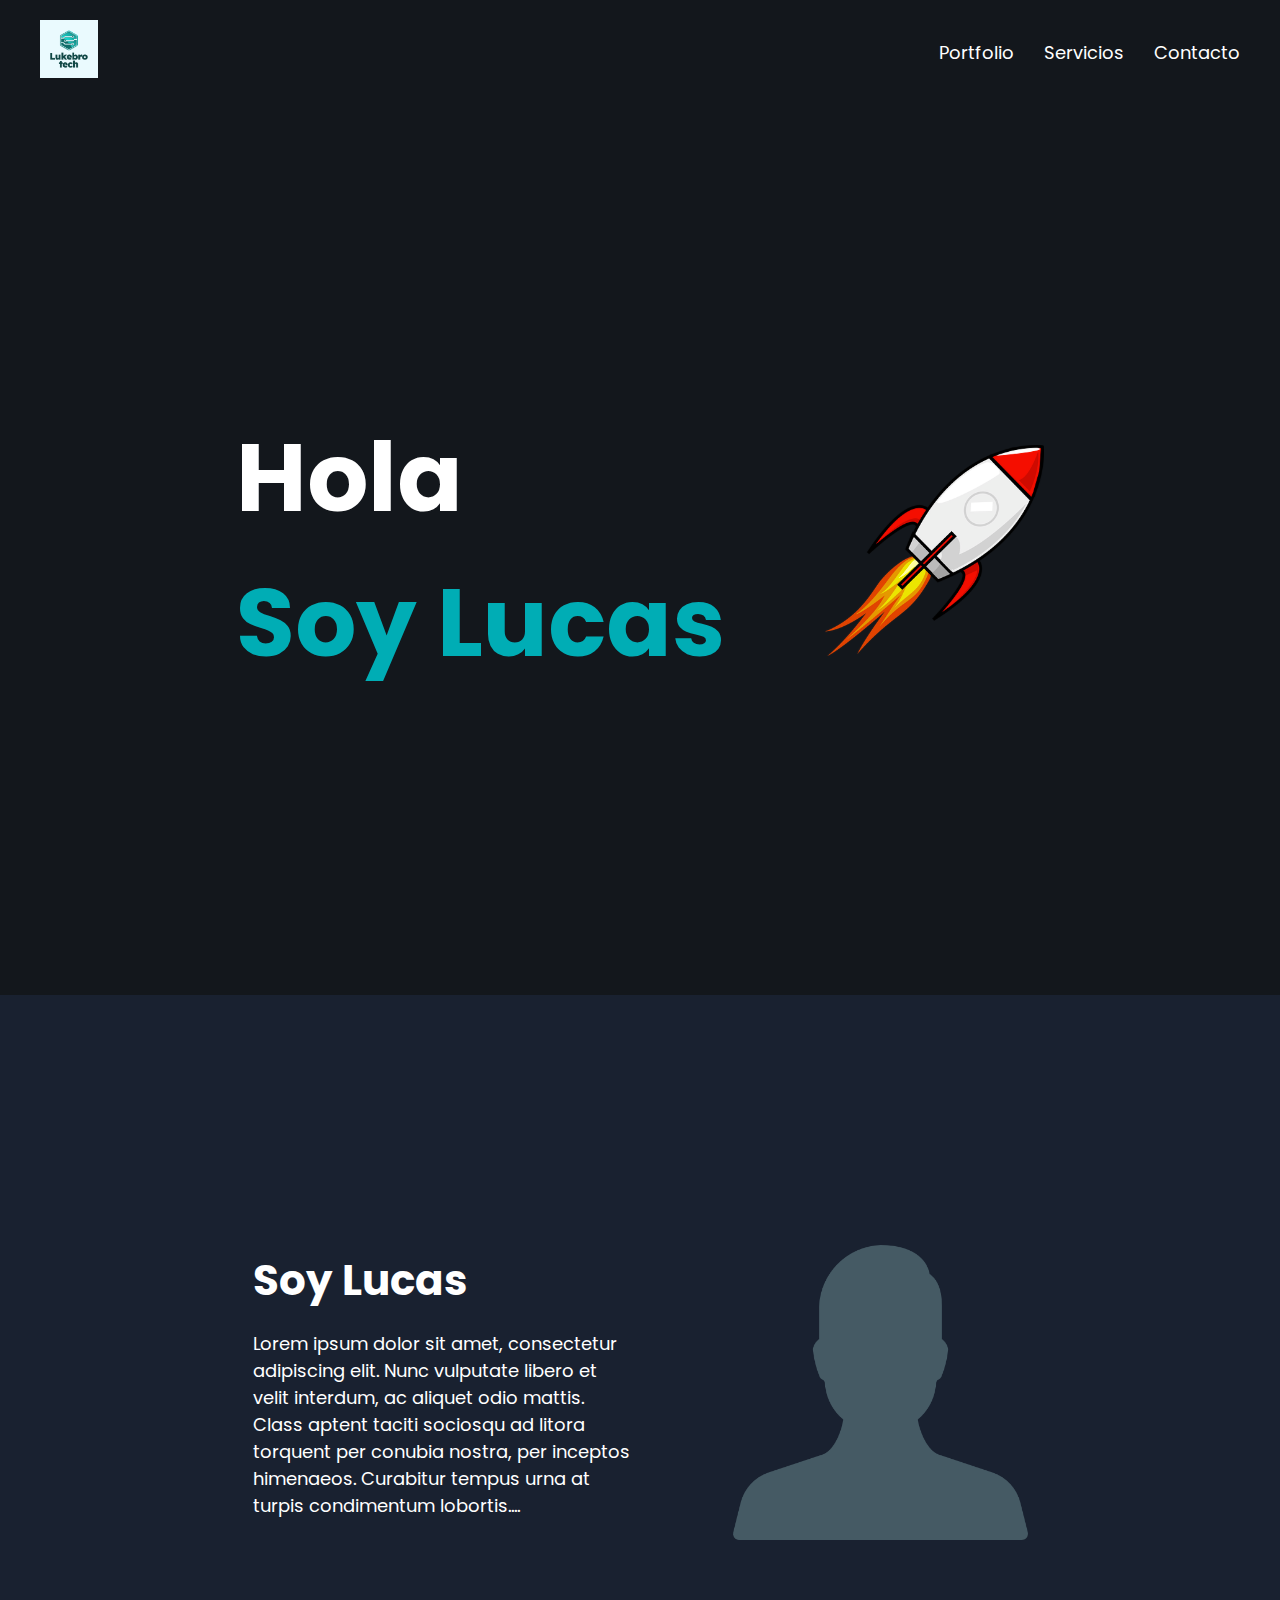
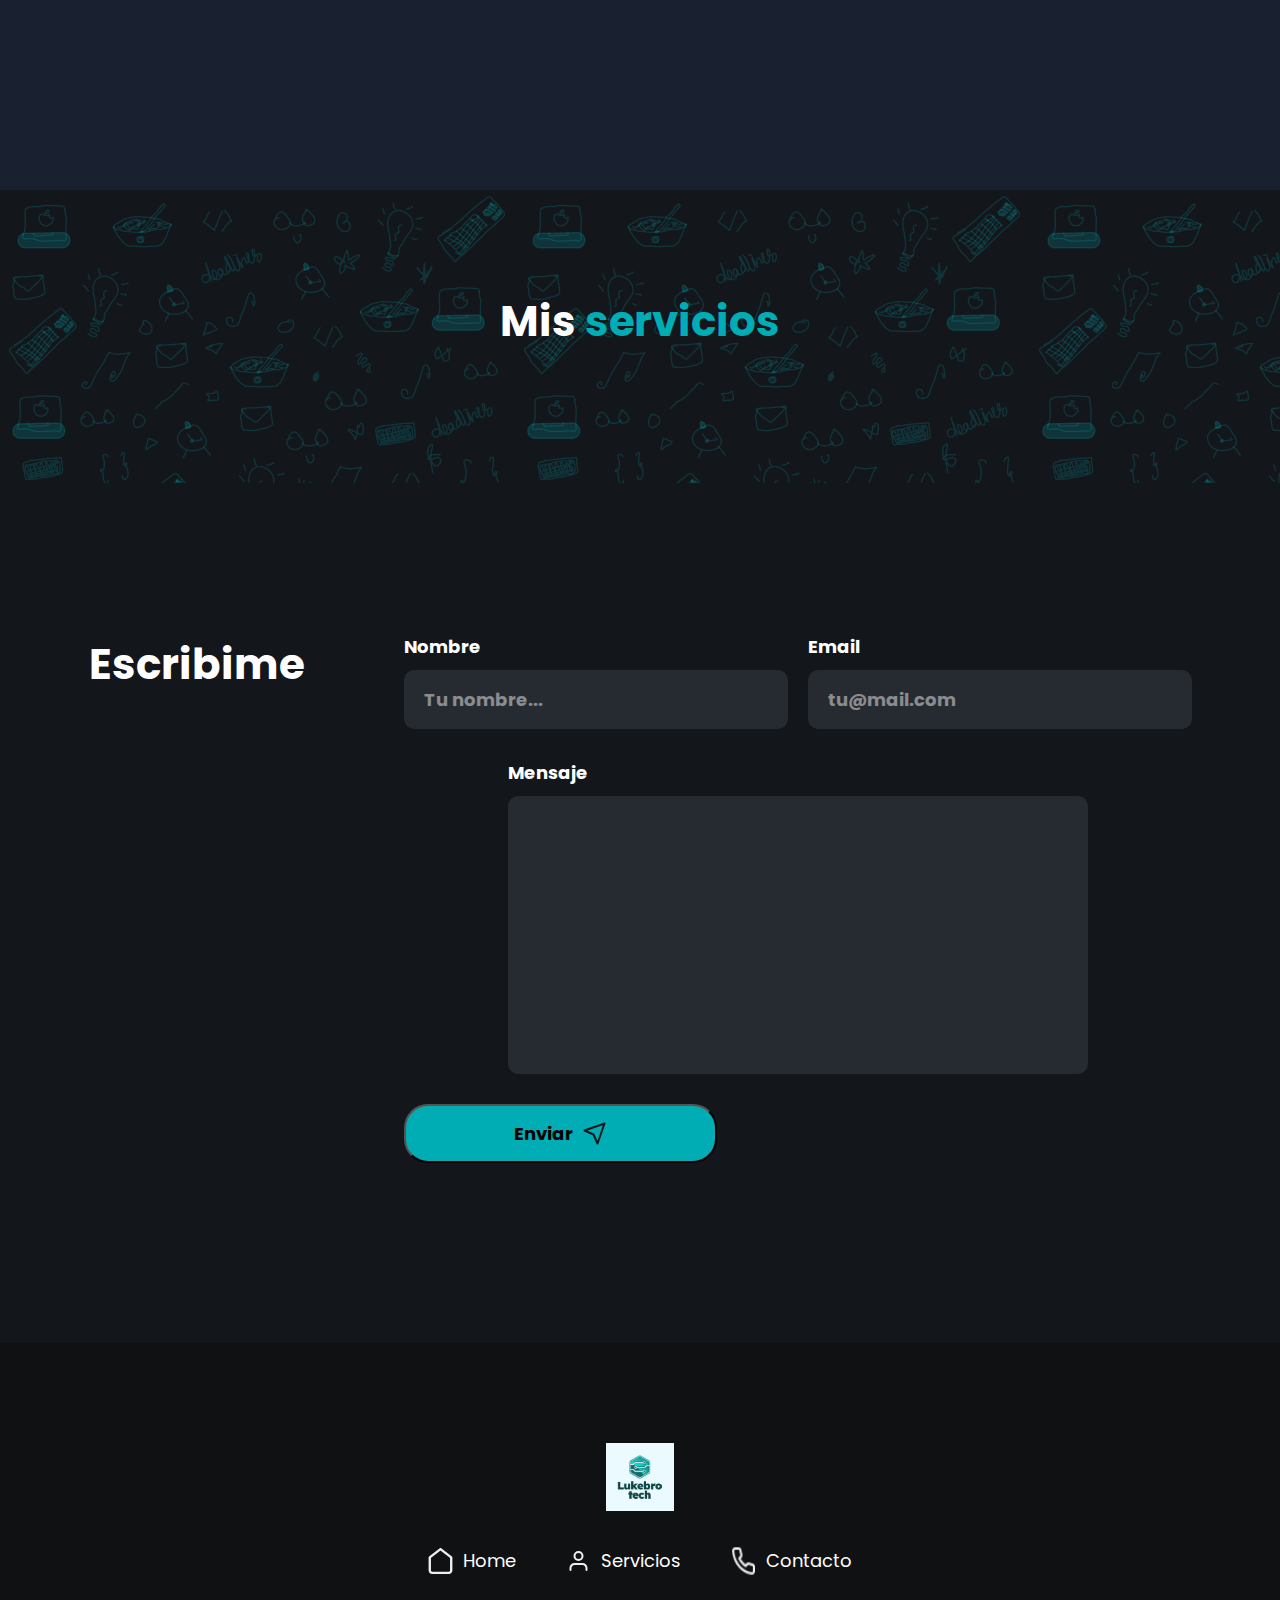
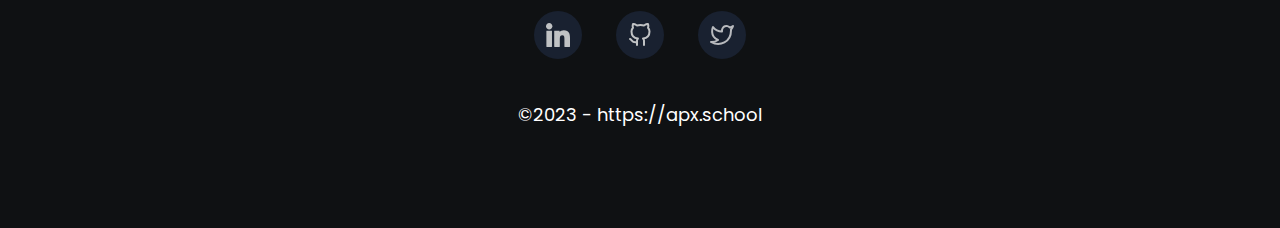
<file: index.html>
<!DOCTYPE html>
<html lang="en">
  <head>
    <meta charset="UTF-8" />
    <meta name="viewport" content="width=device-width, initial-scale=1.0" />
    <title>Mi Portfolio</title>
    <link rel="stylesheet" href="./pages/index.css" />
    <link rel="stylesheet" href="./components/header.css">
    <link rel="stylesheet" href="./components/footer.css">
    <link rel="stylesheet" href="./components/contacto.css">
    <link rel="stylesheet" href="./components/cards.css">

    <script defer src="./components/header.js"></script>
    <script defer src="./components/footer.js"></script>
    <script defer src="./components/contacto.js"></script>
    <script defer src="./components/cards.js"></script>
    <script defer src="./pages/index.js"></script>
  </head>
  <body>
    <header class="header"></header>
    <section class="main">
      <div class="main__hero">
        <div>
          <h1 class="hero__h1">Hola</h1>
          <h1 class="hero__h1 hero__h1__color">Soy Lucas</h1>
        </div>

        <img src="./images/rocket.svg" alt="" />
      </div>

      <div class="main__soy">
        <div class="main__soy__text">
          <h1 class="main__h1">Soy Lucas</h1>
          <p class="main__text">
            Lorem ipsum dolor sit amet, consectetur adipiscing elit. Nunc
            vulputate libero et velit interdum, ac aliquet odio mattis. Class
            aptent taciti sociosqu ad litora torquent per conubia nostra, per
            inceptos himenaeos. Curabitur tempus urna at turpis condimentum
            lobortis....
          </p>
        </div>
        <img src="./images/man.png" alt="" class="soy__image" />
    
    </section>

    <section class="main__servicios">
      <h2 class="servicos_titulo">
        Mis <span class="servicos_titulo-color">servicios</span>
      </h2>

      <div class="div__servicios"></div>
    </section>

    <section class="contact"></section>
    <footer class="footer"></footer>
  </body>
</html>
</file>
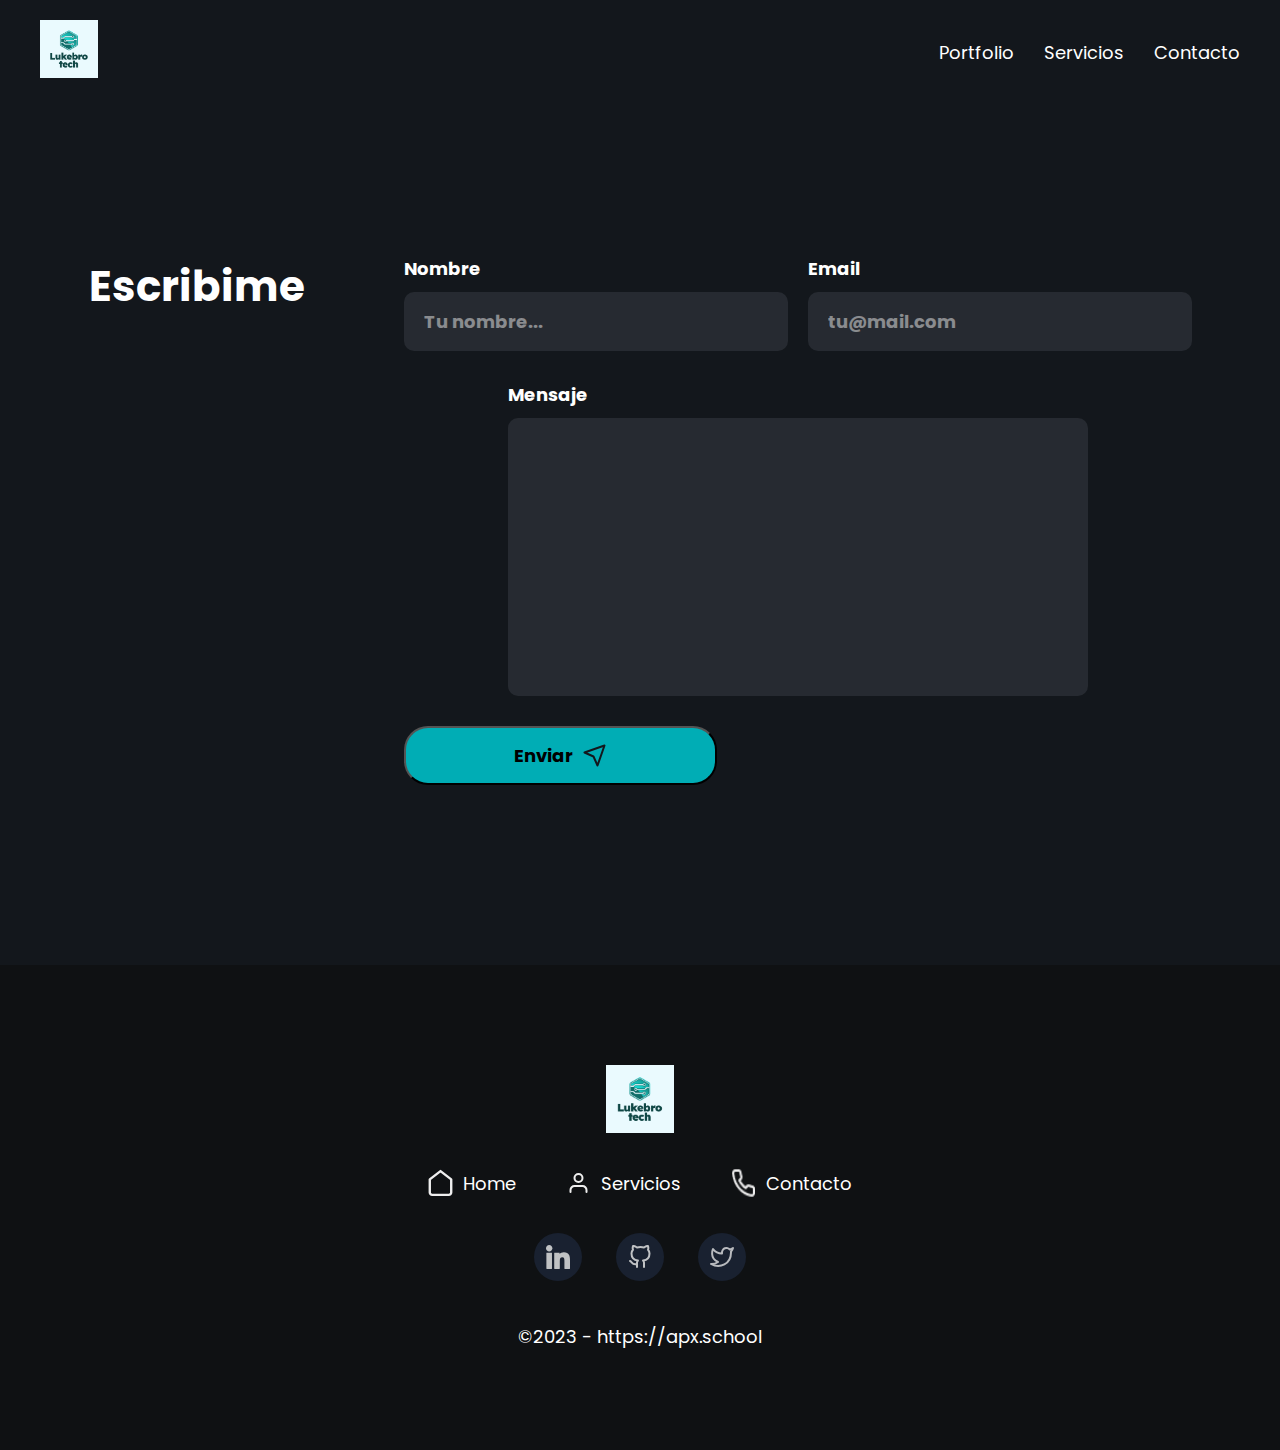
<file: contacto.html>
<!DOCTYPE html>
<html lang="en">
  <head>
    <meta charset="UTF-8" />
    <meta name="viewport" content="width=device-width, initial-scale=1.0" />
    <title>Contacto</title>
    <link rel="stylesheet" href="./pages/index.css" />
    <link rel="stylesheet" href="./components/header.css" />
    <link rel="stylesheet" href="./components/footer.css" />
    <link rel="stylesheet" href="./components/contacto.css" />

    <script defer src="./components/header.js"></script>
    <script defer src="./components/footer.js"></script>
    <script defer src="./components/contacto.js"></script>
    <script defer src="./pages/index.js"></script>
  </head>
  <body>
    <header class="header"></header>
    <section class="contact"></section>
    <footer class="footer"></footer>
  </body>
</html>
</file>
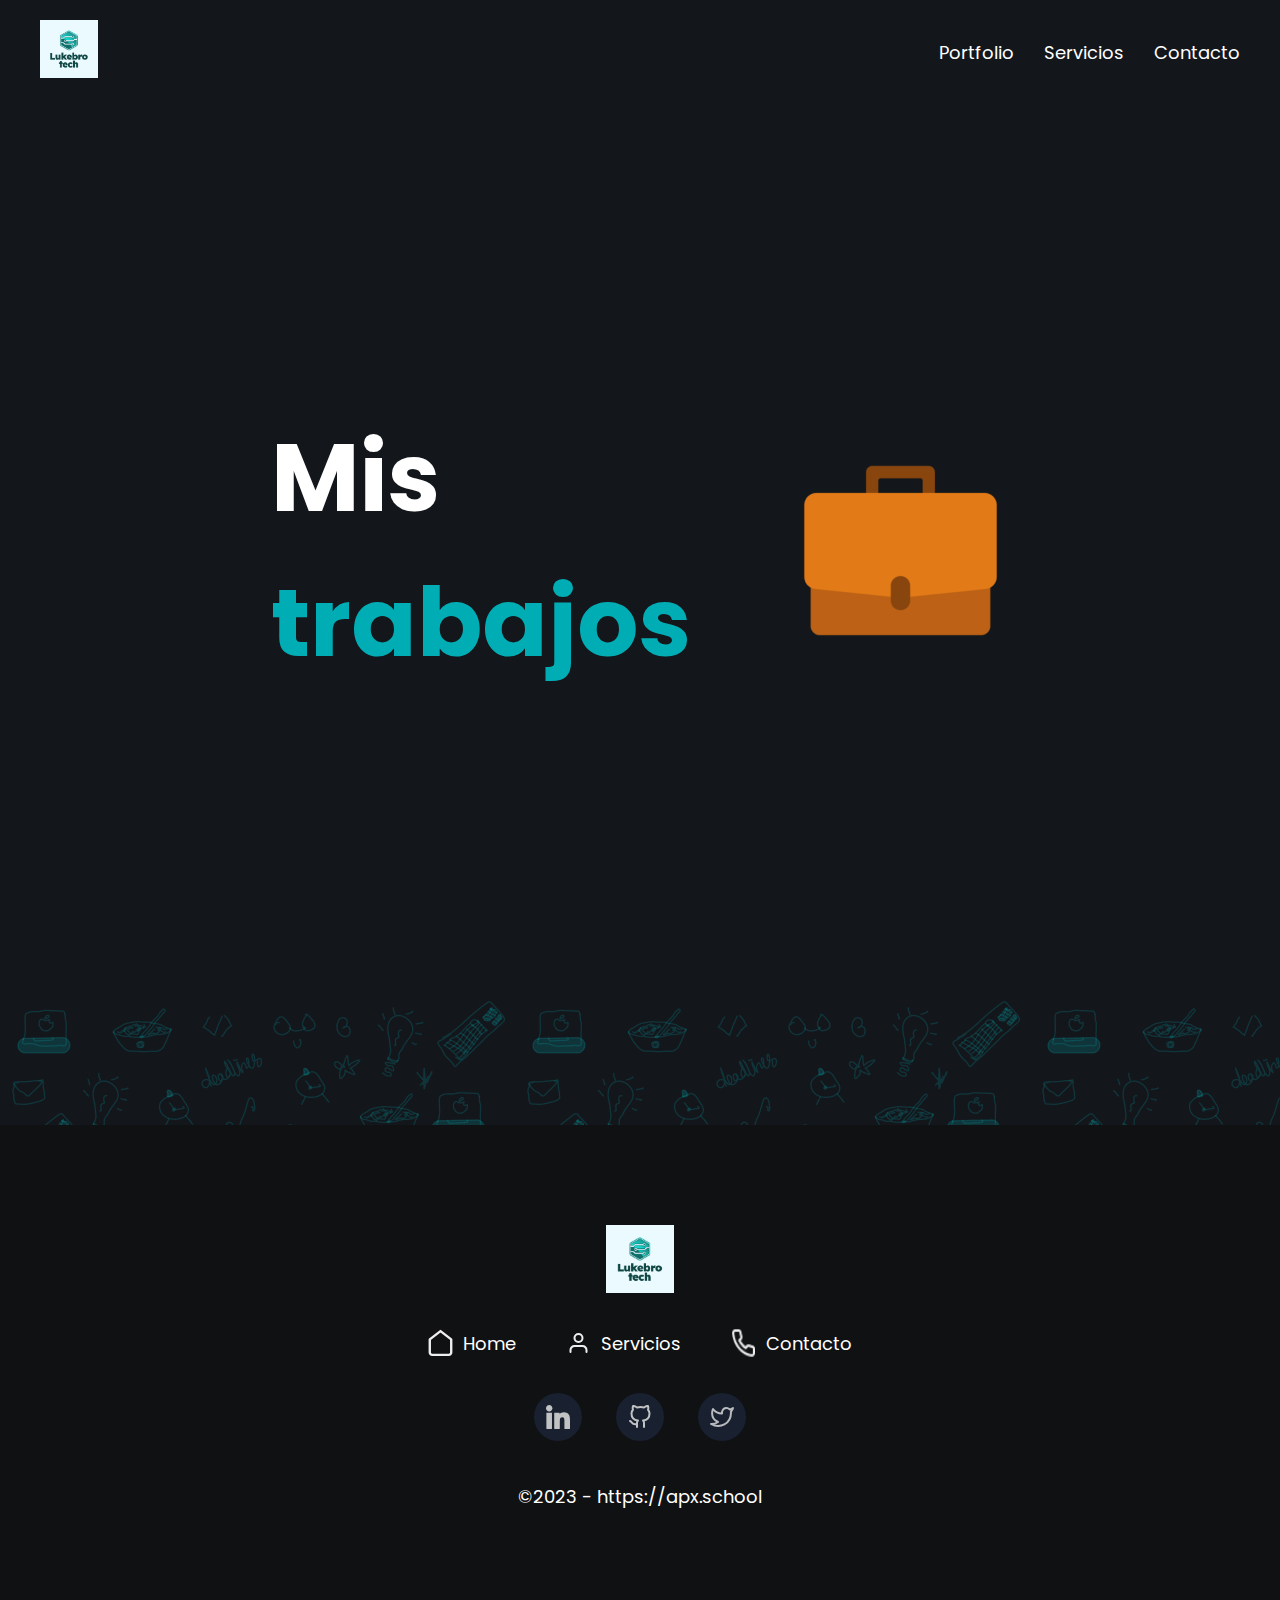
<file: portfolio.html>
<!DOCTYPE html>
<html lang="en">
  <head>
    <meta charset="UTF-8" />
    <meta name="viewport" content="width=device-width, initial-scale=1.0" />
    <title>Mi Portfolio</title>
    <link rel="stylesheet" href="./pages/index.css" />
    <link rel="stylesheet" href="./components/header.css" />
    <link rel="stylesheet" href="./components/footer.css" />
    <link rel="stylesheet" href="./components/cards.css" />

    <script defer src="./components/header.js"></script>
    <script defer src="./components/footer.js"></script>
    <script defer src="./components/cardstrabajos.js"></script>
    <script defer src="./pages/portfolio.js"></script>
  </head>
  <body>
    <header class="header"></header>

    <section class="main">
      <div class="main__hero">
        <div>
          <h1 class="hero__h1">Mis</h1>
          <h1 class="hero__h1 hero__h1__color">trabajos</h1>
        </div>

        <img src="./images/trabajo.png" alt="" />
      </div>
    </section>

    <section class="main__servicios">
      <div class="div__servicios"></div>
    </section>

    <footer class="footer"></footer>
  </body>
</html>
</file>
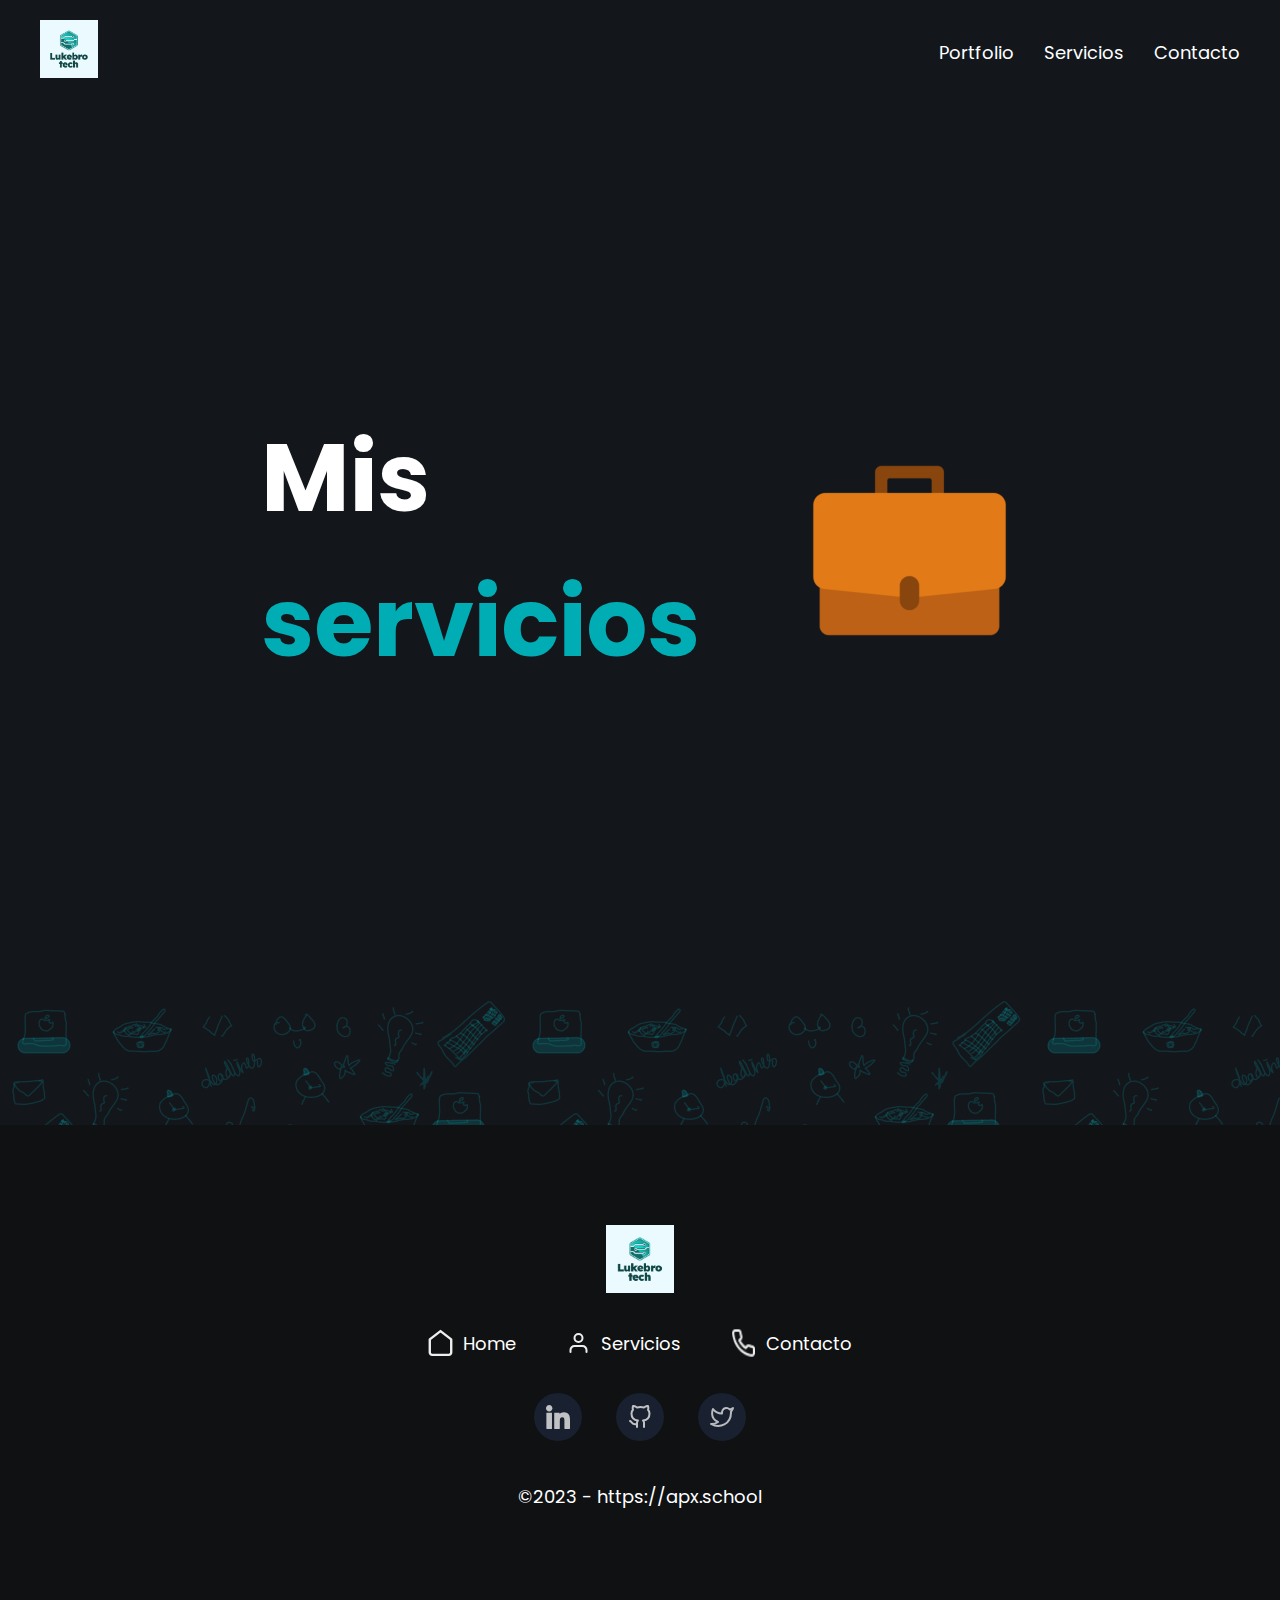
<file: servicios.html>
<!DOCTYPE html>
<html lang="en">
  <head>
    <meta charset="UTF-8" />
    <meta name="viewport" content="width=device-width, initial-scale=1.0" />
    <title>Mis Servicios</title>
    <link rel="stylesheet" href="./pages/index.css" />
    <link rel="stylesheet" href="./components/header.css" />
    <link rel="stylesheet" href="./components/footer.css" />
    <link rel="stylesheet" href="./components/cards.css" />

    <script defer src="./components/header.js"></script>
    <script defer src="./components/footer.js"></script>
    <script defer src="./components/cards.js"></script>
    <script defer src="./pages/portfolio.js"></script>
  </head>
  <body>
    <header class="header"></header>

    <section class="main">
      <div class="main__hero">
        <div>
          <h1 class="hero__h1">Mis</h1>
          <h1 class="hero__h1 hero__h1__color">servicios</h1>
        </div>

        <img src="./images/trabajo.png" alt="" />
      </div>
    </section>

    <section class="main__servicios">
      <div class="div__servicios"></div>
    </section>

    <footer class="footer"></footer>
  </body>
</html>
</file>
<file: pages/index.css>
@import url("https://fonts.googleapis.com/css2?family=Poppins:wght@400;700&display=swap");

* {
  box-sizing: border-box;
}

body {
  margin: 0;
  font-family: "Poppins", sans-serif;
}

.main__hero {
  background-color: rgba(19, 23, 28, 1);
  display: flex;
  flex-direction: column;
  align-items: center;
  padding: 70px 10px 100px 10px;
  gap: 50px;
}

@media (min-width: 426px) {
  .main__hero {
    display: flex;
    flex-direction: row;
    justify-content: center;
    align-items: center;
    justify-items: center;
    gap: 100px;
    padding: 300px 0;
  }
}

.hero__h1 {
  font-size: 60px;
  font-weight: 700;
  text-align: center;
  color: white;
  margin: 0;
}

@media (min-width: 426px) {
  .hero__h1 {
    font-size: 96px;
    font-weight: 700;
    text-align: left;
  }
}

.hero__h1__color {
  color: rgba(0, 173, 181, 1);
}

.main__soy {
  background-color: rgba(25, 33, 48, 1);
  padding: 70px 40px 100px 40px;
}

@media (min-width: 426px) {
  .main__soy {
    display: flex;
    justify-content: center;
    align-items: center;
    gap: 100px;
    padding: 250px 0px;
  }
}

.main__h1 {
  color: white;
  font-size: 42px;
  font-weight: 700;
  text-align: left;
  margin: 0;
}

.main__text {
  font-size: 18px;
  font-weight: 400;
  text-align: left;
  color: white;
}

.soy__image {
  max-width: 295px;
}

@media (min-width: 426px) {
  .main__image {
    max-width: 600px;
  }
}

@media (min-width: 426px) {
  .main__soy__text {
    max-width: 380px;
  }
}

.servicos_titulo {
  font-family: "Poppins";
  font-size: 42px;
  font-weight: 700;
  line-height: 63px;
  letter-spacing: 0em;
  text-align: left;
  color: white;
}

.servicos_titulo-color {
  color: rgba(0, 173, 181, 1);
}
</file>
<file: components/header.css>
.header {
  background-color: rgba(19, 23, 28, 1);
  display: flex;
  justify-content: space-between;
  align-items: center;
  height: 100%;
  width: 100%;
}

.header__logo {
  height: 58px;
  width: 58px;
  margin: 10px 10px;
}

@media (min-width: 426px) {
  .header__logo {
    margin: 20px 40px;
  }
}

.header__nav {
  display: none;
}

@media (min-width: 426px) {
  .header__nav {
    display: flex;
    flex-direction: row;
    gap: 30px;
    list-style: none;
    margin-right: 40px;
  }
}

.footer__nav_div {
  display: flex;
  justify-content: center;
  align-items: center;
  gap: 5px;
}

.nav__link {
  font-family: "Poppins", sans-serif;
  font-size: 18px;
  font-weight: 400;
  text-align: left;
  text-decoration: none;
  color: white;
}

.header__burguer {
  height: 26px;
  width: 26px;
  margin: 10px 10px;
}

@media (min-width: 426px) {
  .header__burguer {
    display: none;
  }
}

.burger-menu {
  position: absolute;
  left: 0;
  right: 0;
  top: 0;
  bottom: 0;
  z-index: 1;
  display: flex;
  flex-direction: column;
  justify-content: center;
  align-items: center;
  background-color: black;
  gap: 45px;
  display: none;
}

.burger__link {
  font-family: "Poppins";
  font-size: 42px;
  font-weight: 500;
  text-decoration: none;
  color: white;
}

.burger-x {
  height: 32px;
  width: 32px;
  position: absolute;
  top: 30px;
  right: 25px;
  z-index: 2;
}
</file>
<file: components/footer.css>
.footer {
  font-family: "Poppins", sans-serif;
  background: rgba(15, 17, 19, 1);
  display: flex;
  flex-direction: column;
  align-items: center;
  gap: 35px;
  padding: 50px 0;
}

.footer__logo {
  height: 68px;
  width: 68px;
}

.footer__nav {
  display: flex;
  flex-direction: column;
  justify-content: center;
  align-items: center;
  justify-items: center;
  gap: 20px;
}

@media (min-width: 426px) {
  .footer__nav {
    display: flex;
    flex-direction: row;
    justify-content: center;
    align-items: center;
    justify-items: center;
    gap: 50px;
  }
}

.footer__li__img {
  padding-right: 5px;
  height: 30px;
  width: 30px;
}

.footer__li__link {
  color: white;
  font-size: 18px;
  text-decoration: none;
}

.footer__socialImages {
  padding: 0 15px;
}

.footer__copy {
  color: white;
  font-size: 18px;
}
</file>
<file: components/contacto.css>
* {
  box-sizing: border-box;
}

.contact-container {
  background-color: rgba(19, 23, 28, 1);
  padding-top: 50px;
  padding-bottom: 50px;
}

@media (min-width: 426px) {
  .contact-container {
    display: flex;
    flex-direction: row;
    gap: 100px;
    justify-content: center;
    padding-top: 150px;
    padding-bottom: 180px;
  }
}

@media (min-width: 426px) {
  .contact-nameandemail {
    display: flex;
    justify-content: center;
    gap: 20px;
  }
}

.contact-title {
  font-family: "Poppins";
  font-size: 42px;
  font-weight: 700;
  text-align: center;
  color: white;
  margin: 0;
}
.contact-form {
  display: flex;
  flex-direction: column;
  align-items: center;
  justify-content: center;
  gap: 30px;
}

.contact-label {
  font-family: "Poppins";
  font-size: 18px;
  font-weight: 700;
  line-height: 27px;
  text-align: left;
  color: white;
}

.contact-input {
  display: block;
  background-color: rgba(57, 62, 70, 0.5);
  color: white;
  border: none;
  border-radius: 10px;
  font-family: "Poppins";
  font-size: 18px;
  font-weight: 700;
  text-align: left;
  min-width: 313px;
  min-height: 59px;
  padding: 4px 5px 4px 20px;
  margin-top: 10px;
}

@media (min-width: 426px) {
  .contact-input {
    min-width: 280px;
  }
}

.contact-textarea {
  resize: none;
  width: 313px;
}

@media (min-width: 426px) {
  .contact-textarea {
    min-width: 580px;
  }
}

.contact-input::placeholder {
  color: rgba(238, 238, 238, 0.5);
}

.contact-button {
  background: rgba(0, 173, 181, 1);
  width: 313px;
  height: 59px;
  border-radius: 24px;
  font-family: "Poppins";
  font-size: 18px;
  font-weight: 700;
  display: flex;
  align-items: center;
  justify-content: center;
  gap: 10px;
}

@media (min-width: 426px) {
  .contact-button-div {
    display: flex;
    justify-content: flex-start;
    width: 100%;
  }
}
</file>
<file: components/cards.css>
* {
  box-sizing: border-box;
}

.main__servicios {
  display: flex;
  flex-direction: column;
  align-items: center;
  gap: 30px;
  background-color: rgba(19, 23, 28, 1);
  background-image: url(../images/fondo.png);
  padding-bottom: 65px;
  padding-top: 65px;
}

.div__servicios {
  display: flex;
  flex-direction: column;
  gap: 40px;
}

@media (min-width: 426px) {
  .div__servicios {
    display: flex;
    flex-direction: row;
    justify-content: center;
    gap: 40px;
  }
}

.contenido-container {
  display: flex;
  flex-direction: column;
  align-items: center;
  justify-content: space-around;
  max-width: 320px;
  height: 480px;
  border: none;
  border-radius: 16px;
  background: rgba(57, 62, 70, 0.5);
  padding: 20px 20px;
}

@media (min-width: 426px) {
  .contenido-container {
    width: 360px;
    height: 520px;
  }
}

.container-image {
  width: 265px;
  height: 158px;
}

@media (min-width: 426px) {
  .container-image {
    max-width: 364px;
    max-height: 255px;
  }
}

.container-titulo {
  font-family: "Poppins";
  font-size: 33px;
  font-weight: 700;
  line-height: 33px;
  letter-spacing: 0em;
  text-align: center;
  color: rgba(238, 238, 238, 1);
  margin: 0;
}

.container-text {
  font-family: "Poppins";
  font-size: 16px;
  font-weight: 400;
  text-align: left;
  margin: 0;
  color: rgba(238, 238, 238, 1);
}

.container-link {
  color: #51aff3;
  float: right;
  padding-right: 20px;
  text-decoration: none;
}
</file>
